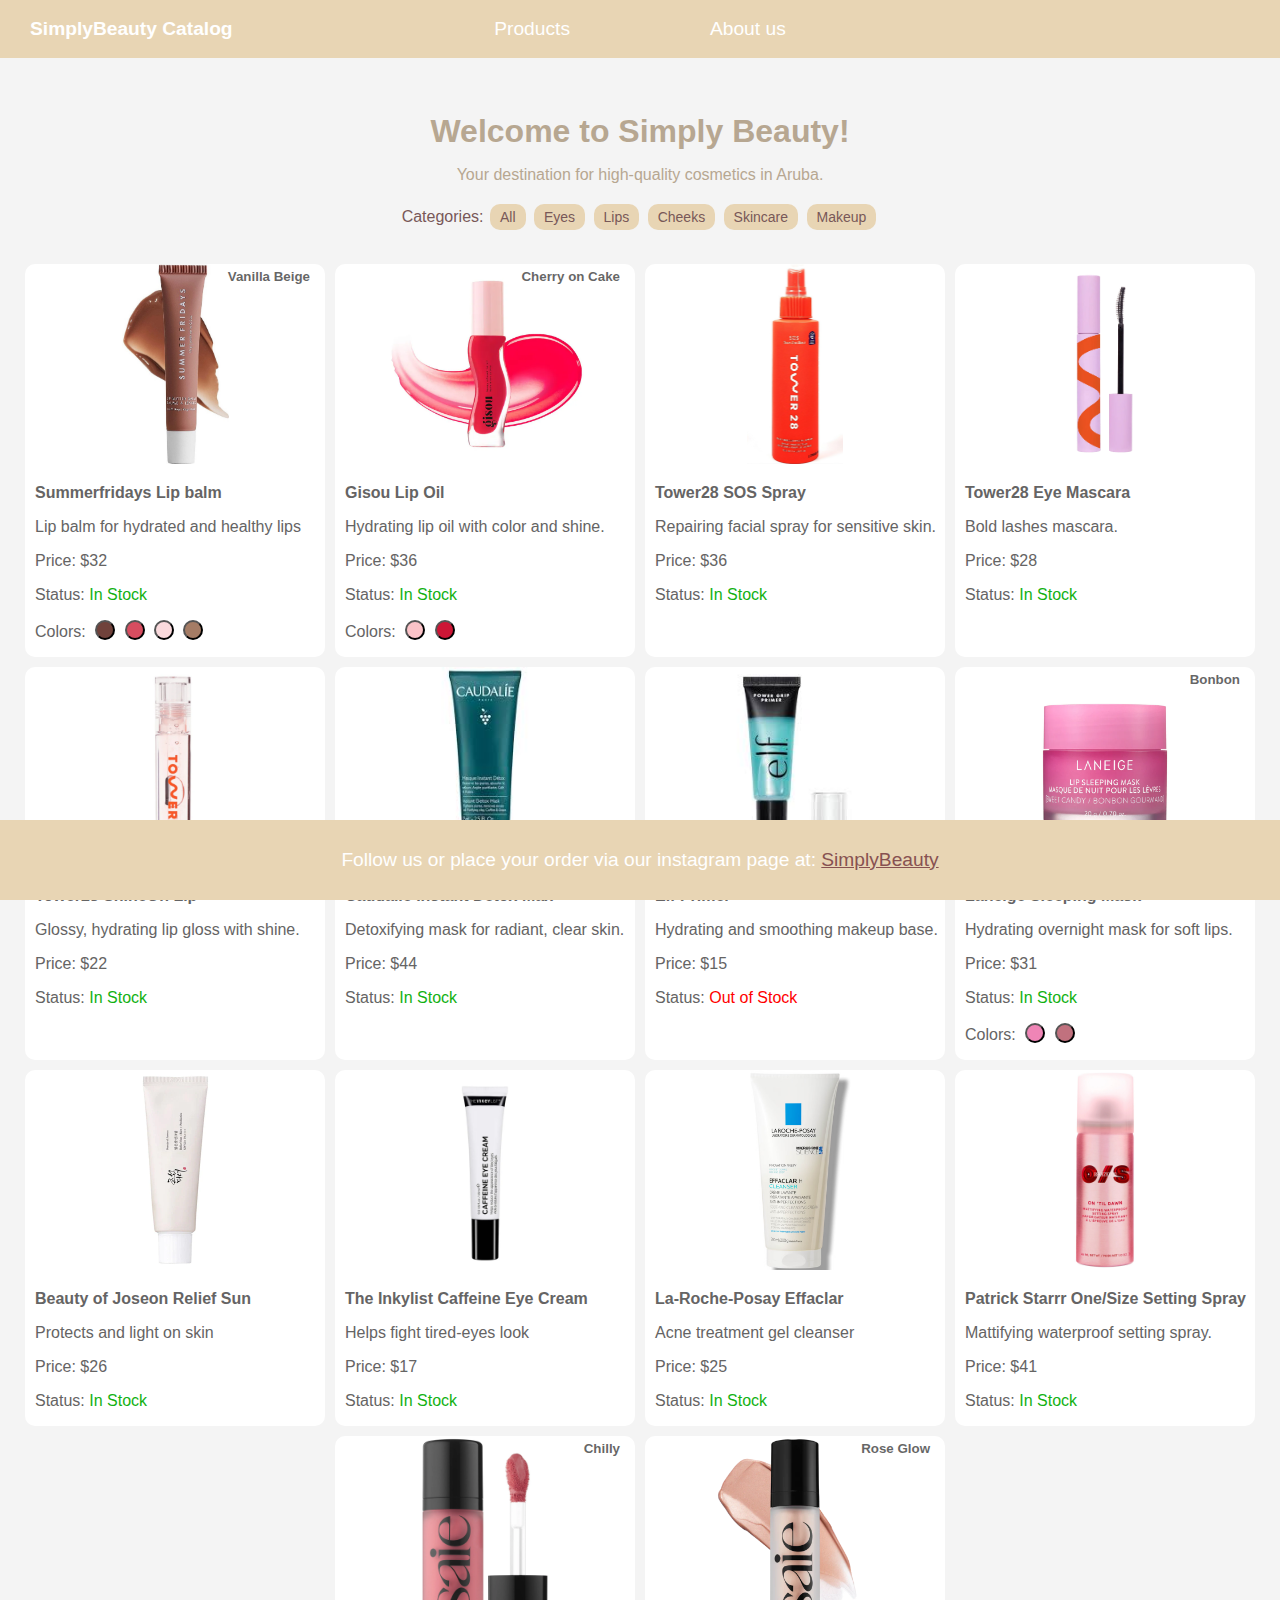
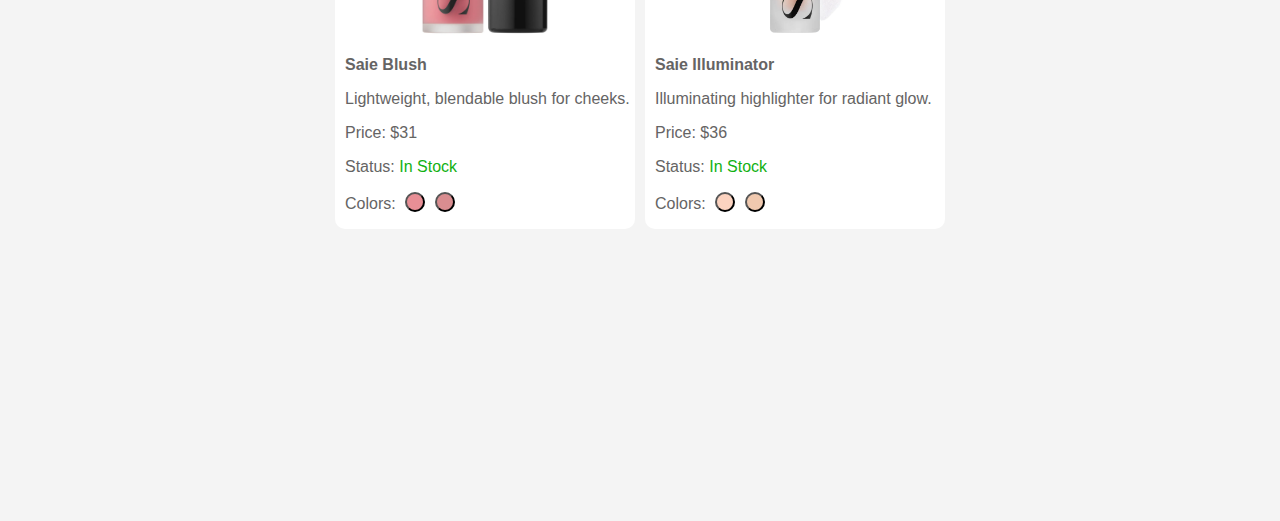
<file: index.html>
<!DOCTYPE html>
<html lang="en">
  <head>
    <meta charset="UTF-8" />
    <meta name="viewport" content="width=device-width, initial-scale=1.0" />
    <title>Simply Beauty</title>
    <link rel="stylesheet" href="products.css" />
    
  </head>
    <header>

      <script>
  async function checkForNewVersion() {
    try {
      const response = await fetch('/version.txt', { cache: 'no-store' });
      const latestVersion = await response.text();
      const currentVersion = localStorage.getItem('siteVersion');

      if (!currentVersion) {
        localStorage.setItem('siteVersion', latestVersion);
      } else if (currentVersion !== latestVersion) {
        localStorage.setItem('siteVersion', latestVersion);
        location.reload(true); // Force reload to get the new version
      }
    } catch (error) {
      console.error('Error checking for new version:', error);
    }
  }

  setInterval(checkForNewVersion, 30000); // Check every 30 seconds
</script>
      <nav>
        <ul class="nav-links">
          <div class="Logo"><a>SimplyBeauty Catalog</a></div>
          <li><a href="index.html">Products</a></li>
          <li><a href="aboutus.html">About us</a></li>

          <div class="hamburger-menu">
            <a class="menu-button">
              <img
                src="Photos/menu (1).png"
                alt="Menu"
                width="30"
                height="30"
              />
            </a>

            <div class="hamburgerMenuopened" width="100" height="100">
              <a a href="index.html">Products</a>
              <a href="aboutus.html"> About us</a>
            </div>
          </div>
        </ul>
      </nav>
    </header>
    </header>
    <main>
      <section>
        <div class="welcome-message">
          <h1>Welcome to Simply Beauty!</h1>
          <p>Your destination for high-quality cosmetics in Aruba.</p>
        </div>
        <div class="buttons">
          <p class="category">Categories:</p>
          <button class="buttonCategory" onclick="filterItems('all')">
            All
          </button>
          <button class="buttonCategory" onclick="filterItems('eyes')">
            Eyes
          </button>
          <button class="buttonCategory" onclick="filterItems('lips')">
            Lips
          </button>
          <button class="buttonCategory hidden" onclick="filterItems('cheeks')">
            Cheeks
          </button>
          <button class="buttonCategory" onclick="filterItems('skincare')">
            Skincare
          </button>
          <button class="buttonCategory" onclick="filterItems('makeup')">
            Makeup
          </button>
        </div>

        <div id="coming-soon" class="hidden">Coming Soon..</div>
        <!-- Message initially hidden -->

        <div class="container-products">
          <div class="product lips">
            <p class="Color-displayedCss Color-displayedJs">Vanilla Beige</p>

            <img
              id="product-image-1"
              class="old-image"
              src="Photos/summerfridays-vanillasugar.jpg"
              width="300"
              height="300"
              alt="Simply Beauty Logo"
            />

            <p class="product-name">Summerfridays Lip balm</p>
            <p>Lip balm for hydrated and healthy lips</p>
            <p>Price: $32</p>
            <p class="status">Status: <a>In Stock
            </a></p>
            
            <p>
              Colors:
              <button
                class="summerfridays-colors action-button"
                data-new-src="Photos/summerFridays-brownsugar.jpg"
                data-target="product-image-1"
                data-color="Brown Sugar"
              ></button>
              <button
                class="summerfridays-colors action-button"
                data-new-src="Photos/summerFridays-cherry.jpg"
                data-target="product-image-1"
                data-color="Cherry"
              ></button>
              <button
                class="summerfridays-colors action-button"
                data-new-src="Photos/summerfridays-pinksugar.jpg"
                data-target="product-image-1"
                data-color="Pink Sugar"
              ></button>
              <button
                class="summerfridays-colors action-button"
                data-new-src="Photos/summerfridays-vanillasugar.jpg"
                data-target="product-image-1"
                data-color="Vanilla Sugar"
              ></button>
            </p>
          </div>

          

          <div class="product lips">
            <p class="Color-displayedCss Color-displayedJs">Cherry on Cake</p>
            <img
              id="product-image-gisou"
              src="Photos/Gisou-lipoil-cherryonthecake.webp"
              width="300"
              height="300"
              alt="Simply Beauty Logo"
            />

            <p class="product-name">Gisou Lip Oil</p>
            <p>Hydrating lip oil with color and shine.</p>
            <p>Price: $36</p>
            <p class="status">Status: <a>In Stock</a></p>
            <p></p>
            <p>
              Colors:
              <button
                class="gisouLipoil-buttoncolors action-button"
                data-new-src="Photos/Gisou-lipoil-watermelon.webp"
                data-target="product-image-gisou"
                data-color="Watermelon"
              ></button>
              <button
                class="gisouLipoil-buttoncolors action-button"
                data-new-src="Photos/Gisou-lipoil-cherryonthecake.webp"
                data-target="product-image-gisou"
                data-color="Cherry on cake"
              ></button>
            </p>
          </div>

          <div class="product skincare">
            <img
              src="Photos/tower-28-beauty-sos-daily-rescue-facial-spray-unbox.jpg"
              width="300"
              height="400"
              alt="Simply Beauty Logo"
            />

            <p class="product-name">Tower28 SOS Spray</p>

            <p>Repairing facial spray for sensitive skin.</p>
            <p>Price: $36</p>
            <p class="status">Status: <a>In Stock</a></p>
          </div>

          <div class="product eyes">
            <img
              src="Photos/tower-28-mascara.webp"
              width="300"
              height="300"
              alt="Simply Beauty Logo"
            />

            <p class="product-name">Tower28 Eye Mascara</p>
            <p>Bold lashes mascara.</p>
            <p>Price: $28</p>
            <p class="status">Status: <a>In Stock</a></p>
          </div>

          <div class="product lips">
            <img
              src="Photos/tower-28-Lipgloss.webp"
              width="300"
              height="300"
              alt="Simply Beauty Logo"
            />

            <p class="product-name">Tower28 ShineOn Lip</p>
            <p>Glossy, hydrating lip gloss with shine.</p>
            <p>Price: $22</p>
            <p class="status">Status: <a>In Stock</a></p>
          </div>

          <div class="product skincare">
            <img
              src="Photos/caudalie-instantdetoxmask.jpg"
              width="300"
              height="300"
              alt="Simply Beauty Logo"
            />

            <p class="product-name">Caudalie Instant Detox Max</p>
            <p>Detoxifying mask for radiant, clear skin.</p>
            <p>Price: $44</p>
            <p class="status">Status: <a>In Stock</a></p>
          </div>

          <div class="product makeup">
            <img
              src="Photos/Elf-primer.jpg"
              width="300"
              height="300"
              alt="Simply Beauty Logo"
            />

            <p class="product-name">Elf Primer</p>
            <p>Hydrating and smoothing makeup base.</p>
            <p>Price: $15</p>
            <p class="status">Status: <a>In Stock</a></p>
          </div>

          <div class="product lips">
            <p class="Color-displayedCss Color-displayedJs">Bonbon</p>
            <img
              id="product-image-2"
              src="Photos/Laneige-Sleepingmask-bonbongourmain.webp"
              width="300"
              height="300"
              alt="Simply Beauty Logo"
            />

            <p class="product-name">Laneige Sleeping Mask</p>
            <p>Hydrating overnight mask for soft lips.</p>
            <p>Price: $31</p>
            <p class="status">Status: <a>In Stock</a></p>
            <p>
              Colors:
              <button
                class="laneigeSleepingmask-buttoncolors action-button"
                data-new-src="Photos/Laneige-Sleepingmask-bonbongourmain.webp"
                data-target="product-image-2"
                data-color="Bonbon"
              ></button>
              <button
                class="laneigeSleepingmask-buttoncolors action-button"
                data-new-src="Photos/Laneige-Sleepingmask-berry(1).jpg"
                data-target="product-image-2"
                data-color="Berry"
              ></button>
            </p>
          </div>
          <div class="product lips hidden1">
            <img
              src="Photos/olehenriksen-liptreatment.jpg"
              width="300"
              height="300"
              alt="Simply Beauty Logo"
            />

            <p class="product-name">Olehenriksen Lip treatment</p>
            <p>Hydrating and nourishing lip treatment.</p>
            <p>Price: $30</p>
            <p class="status">Status: <a>In Stock</a></p>
          </div>

          

          <div class="product skincare">
            <img
              src="Photos/beautyofjoseonreliefsun-sunblock.webp"
              width="300"
              height="300"
              alt="Simply Beauty Logo"
            />

            <p class="product-name">Beauty of Joseon Relief Sun</p>
            <p>Protects and light on skin</p>
            <p>Price: $26</p>
            <p class="status">Status: <a>In Stock</a></p>
          </div>

          <div class="product eyes">
            <img
              src="Photos/theinkeylist_caffeine_eyecream.png"
              width="300"
              height="300"
              alt="Simply Beauty Logo"
            />
            <div class="product-info">
              <p class="product-name">The Inkylist Caffeine Eye Cream</p>
              <p>Helps fight tired-eyes look</p>

              <p>Price: $17</p>

              <p class="status">Status: <a>In Stock</a></p>

            </div>
    
          </div>

          <div class="product skincare">
            <img
              src="Photos/La-roche-posay-effaclar.avif"
              width="300"
              height="300"
              alt="Simply Beauty Logo"
            />

            <p class="product-name">La-Roche-Posay Effaclar</p>
            <p>Acne treatment gel cleanser</p>
            <p>Price: $25</p>
            <p class="status">Status: <a>In Stock</a></p>
          </div>
 
          <div class="product makeup">
            <img
              src="Photos/Patrickstar-onesize-settingspray.webp"
              width="300"
              height="300"
              alt="Simply Beauty Logo"
            />

            <p class="product-name">Patrick Starrr One/Size Setting Spray</p>
            <p>Mattifying waterproof setting spray.</p>
            <p>Price: $41</p>
            <p class="status">Status: <a>In Stock</a></p>
          </div>

          <div class="product cheeks makeup">
            <p class="Color-displayedCss Color-displayedJs">Chilly</p>
            <img
              id="product-image-3"
              src="Photos/Saie-chilly-blush.png"
              width="300"
              height="300"
              alt="Simply Beauty Logo"
            />

            <p class="product-name">Saie Blush</p>
            <p>Lightweight, blendable blush for cheeks.</p>
            <p>Price: $31</p>
            <p class="status">Status: <a>In Stock</a></p>
            <p>
              Colors:
              <button
                class="saieBlush-buttoncolors action-button"
                data-new-src="Photos/Saie-chilly-blush.png"
                data-target="product-image-3"
                data-color="Chilly"
              ></button>
              <button
                class="saieBlush-buttoncolors action-button"
                data-new-src="Photos/Saie-dreamy-blush.png"
                data-target="product-image-3"
                data-color="Dreamy"
              ></button>
            </p>
          </div>


          <div class="product">
            <p class="Color-displayedCss Color-displayedJs">Rose Glow</p>
            <img
              id="product-image-SaieIlluminator"
              src="Photos/saie-illuminator-roseglow.jpg"
              width="300"
              height="300"
              alt="Simply Beauty Logo"
            />

            <p class="product-name">Saie Illuminator</p>
            <p>Illuminating highlighter for radiant glow.</p>
            <p>Price: $36</p>
            <p class="status">Status: <a class="status">In Stock</a></p>
            <p>
              Colors:
              <button
                class="saieIlluminator-buttoncolors action-button"
                data-new-src="Photos/saie-illuminator-roseglow.jpg"
                data-target="product-image-SaieIlluminator"
                data-color="Rose Glow"
              ></button>
              <button
                class="saieIlluminator-buttoncolors action-button"
                data-new-src="Photos/saie-illuminator-starglow.jpg"
                data-target="product-image-SaieIlluminator"
                data-color="Star Glow"
              ></button>
            </p>
          </div>
          <div class="product lips hidden1">
            <p class="Color-displayedCss Color-displayedJs">Espresso</p>
            <img
              id="product-image-peptideLiptint"
              src="Photos/Peptide-liptint-espresso.webp"
              width="300"
              height="300"
              alt="Simply Beauty Logo"
            />

            <p class="product-name">Peptide Lip Tint</p>
            <p>Hydrating, tinted lip treatment</p>
            <p>Price: $26</p>
            <p class="status">Status: <a >In Stock</a></p>
            <p>
              Colors:
              <button
                class="peptideBlush-buttoncolors action-button out-of-stock-button"
                data-new-src="Photos/Peptide-liptint-espresso.webp"
                data-target="product-image-peptideLiptint"
                data-color="Espresso"
              ></button>
              <button
                class="peptideBlush-buttoncolors action-button out-of-stock-button"
                data-new-src="Photos/Peptide-liptint-raspberry.webp"
                data-target="product-image-peptideLiptint"
                data-color="Raspberry"
              ></button>

              <button
              class="peptideBlush-buttoncolors action-button hidden"
              data-new-src="Photos/"
              data-target="product-image-peptideLiptint"
              data-color="We dont know"
            ></button>

            </p>
          </div>


          <div class="product cheeks makeup hidden1">
            <p class="Color-displayedCss Color-displayedJs">Teddy</p>
            <img
              id="product-image-pocketBlush"
              src="Photos/Rhodeskin-pocketblush-teddy.jpg"
              width="300"
              height="300"
              alt="Simply Beauty Logo"
            />

            <p class="product-name">Rhode Skin  Pocket Blush</p>
            <p>Compact, creamy blush for natural look.</p>
            <p>Price: $32</p>
            <p class="status">Status: <a>In Stock</a></p>
            <p>
              Colors:
              <button
                class="rhodePocketblush-buttoncolors action-button"
                data-new-src="Photos/Rhodeskin-pocketblush-sleepygirl.webp"
                data-target="product-image-pocketBlush"
                data-color="Sleepy Girl"
              ></button>
              <button
                class="  rhodePocketblush-buttoncolors action-button"
                data-new-src="Photos/Rhodeskin-pocketblush-teddy.jpg"
                data-target="product-image-pocketBlush"
                data-color="Teddy"
              ></button>
              <button
                class="rhodePocketblush-buttoncolors action-button"
                data-new-src="Photos/Rhodeskin-pocketblush-piggy.webp"
                data-target="product-image-pocketBlush"
                data-color="Piggy"
              ></button>
            </p>
          </div>

          
         
        </div>
        <footer>
          <p>
            Follow us or place your order via our instagram page at:
            <a href="https://www.instagram.com/simply_beauty_aua/"
              >SimplyBeauty</a
            >
          </p>
        </footer>
      </section>
    </main>

    <script src="product.js"></script>
  </body>
</html>
</file>
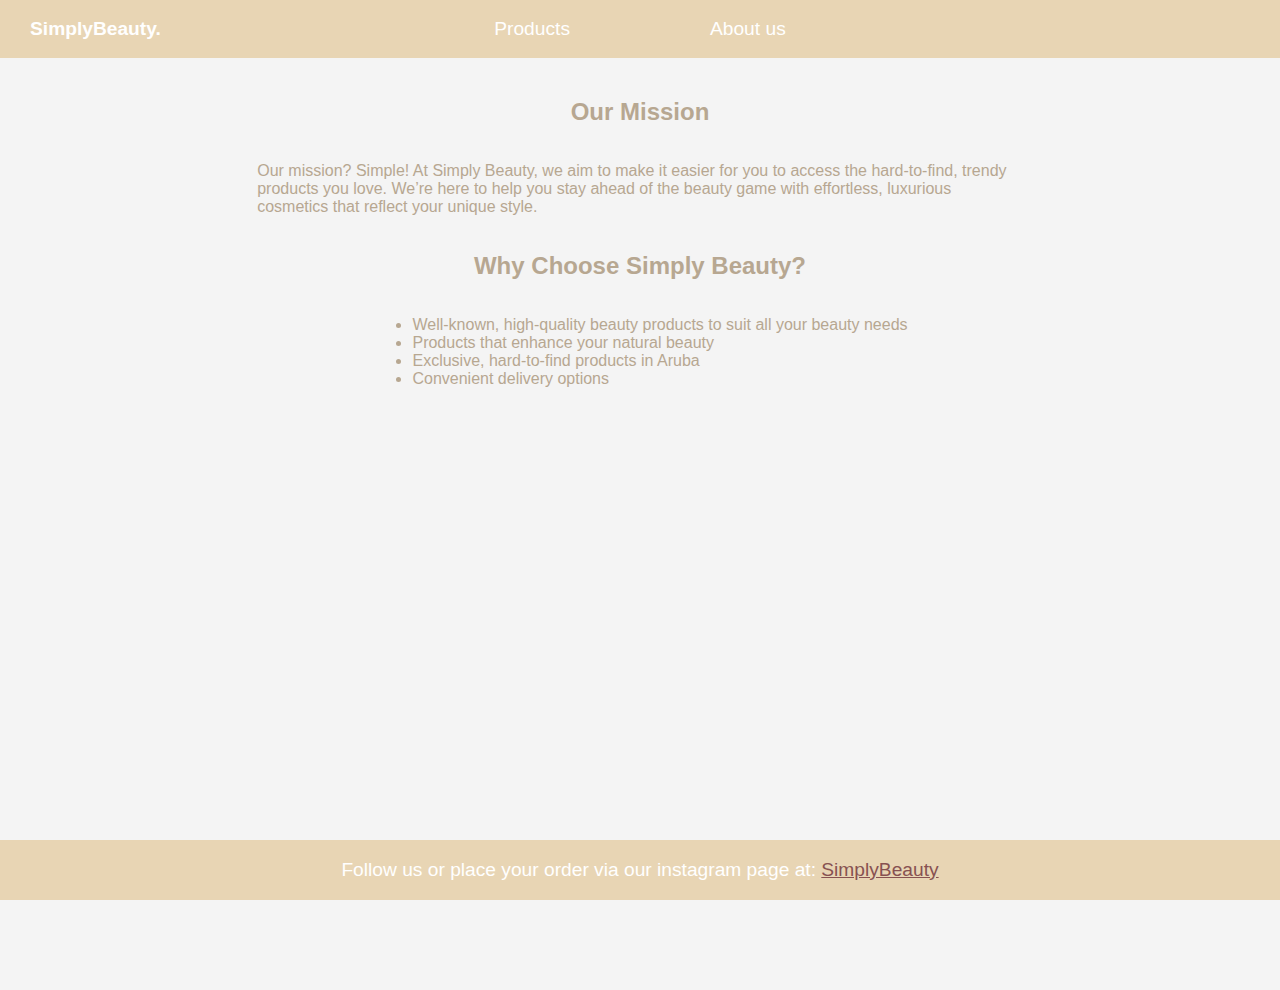
<file: aboutus.html>
<!DOCTYPE html>
<html lang="en">
  <head>
    <meta charset="UTF-8" />
    <meta name="viewport" content="width=device-width, initial-scale=1.0" />
    <title>Simply Beauty</title>
    <link rel="stylesheet" href="indexstyles.css" />
  </head>
  <body>
    <header>
      <nav>
        <ul class="nav-links">
          <div class="Logo"><a>SimplyBeauty.</a></div>
          <li><a href="index.html">Products</a></li>
          <li><a href="aboutus.html">About us</a></li>
          <div class="hamburger-menu">
            <a href="#" class="menu-button">
              <img
                src="Photos/menu (1).png"
                alt="Menu"
                width="30"
                height="30"
              />
            </a>

            <div class="hamburgerMenuopened" width="100" height="100">
              <a a href="Index.html">Products</a>
              <a href="aboutus.html"> About us</a>
            </div>
          </div>
        </ul>
      </nav>
    </header>
    <main>
      <section>
        <article>
          <h2>Our Mission</h2>
          <p>
            Our mission? Simple! At Simply Beauty, we aim to make it easier for
            you to access the hard-to-find, trendy products you love. We’re here
            to help you stay ahead of the beauty game with effortless, luxurious
            cosmetics that reflect your unique style.
          </p>
        </article>

        <article>
          <h2>Why Choose Simply Beauty?</h2>
          <ul>
            <li>
              Well-known, high-quality beauty products to suit all your beauty
              needs
            </li>
            <li>Products that enhance your natural beauty</li>
            <li>Exclusive, hard-to-find products in Aruba</li>
            <li>Convenient delivery options</li>
          </ul>
        </article>

        <footer>
          <p>
            Follow us or place your order via our instagram page at:
            <a href="https://www.instagram.com/simply_beauty_aua/"
              >SimplyBeauty</a
            >
          </p>
        </footer>
      </section>
    </main>
  </body>
</html>
</file>
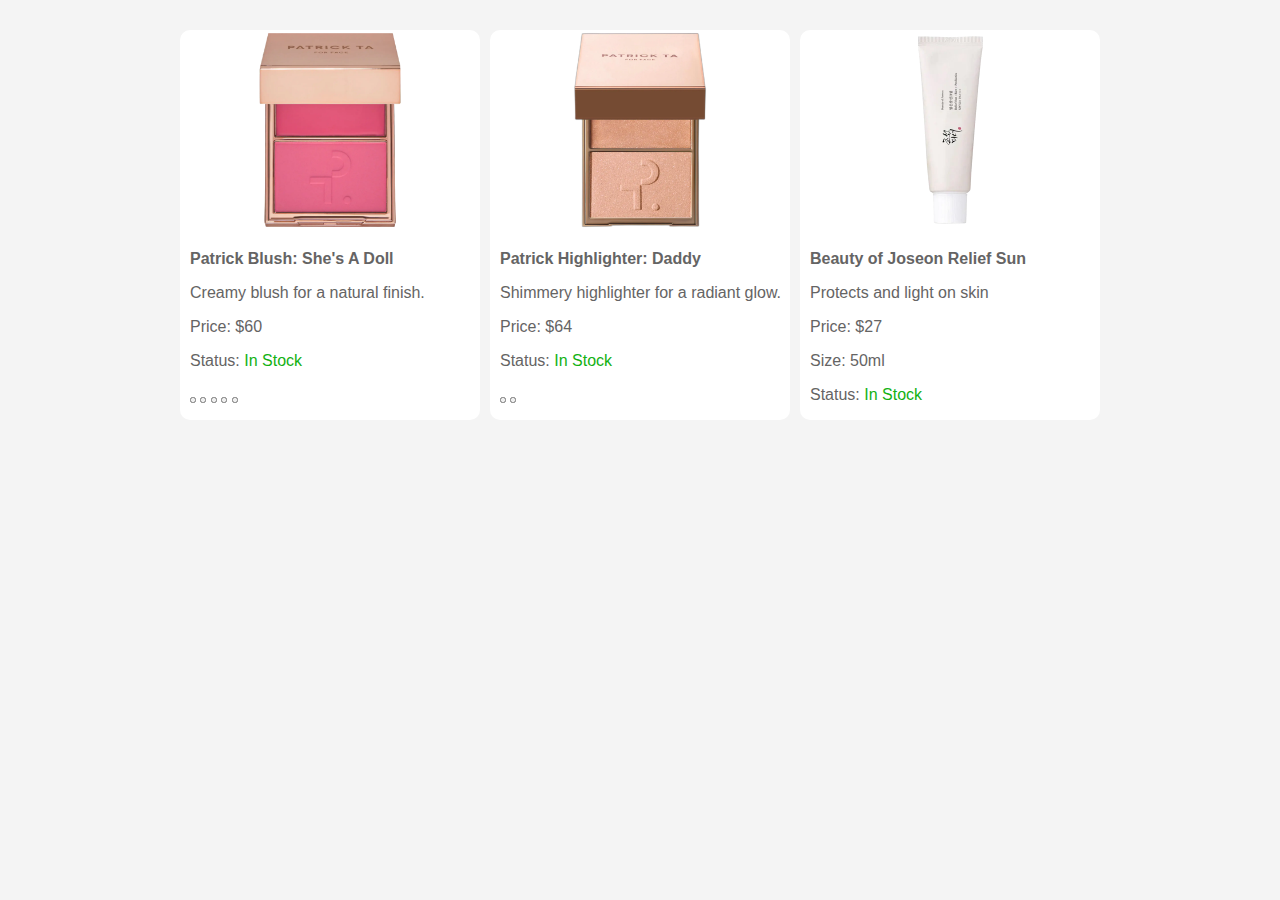
<file: Test.html>
<!DOCTYPE html>
<html lang="en">
  <head>
    <meta charset="UTF-8" />
    <meta name="viewport" content="width=device-width, initial-scale=1.0" />
    <title>Document</title>
  </head>
  <head>
    <meta charset="UTF-8" />
    <meta name="viewport" content="width=device-width, initial-scale=1.0" />
    <title>Document</title>
    <link rel="stylesheet" href="products.css" />
    <script src="product.js" defer></script>
  </head>
  <body>
    <div class="container-products">
      <div class="product makeup">
        <img
          id="product-image-1"
          src="No background Photos/PatrickTa_blush_she's_a_doll.webp"
          width="300"
          height="300"
          alt="Simply Beauty Logo"
        />

        <p class="product-name">
          Patrick Blush: <a class="Color-displayedJs">She's A Doll</a>
        </p>
        <p>Creamy blush for a natural finish.</p>
        <p>Price: $60</p>
        <p class="status">Status: <a>In Stock </a></p>
        <!-- The product image will change based on the button clicked -->
        <p>
          <button
            class="PatrickBlush-shades action-button"
            data-new-src="No background Photos\PatrickTa_blush_she's_the_moment.webp"
            data-target="product-image-1"
            data-color="She's The Moment"
          ></button>
          <button
            class="PatrickBlush-shades action-button"
            data-new-src="No background Photos\PatrickTa_blush_she's_a_doll.webp"
            data-target="product-image-1"
            data-color="She's A Doll"
          ></button>
          <button
            class="PatrickBlush-shades action-button"
            data-new-src="No background Photos\PatrickTa_blush_she_left_me_on_red.webp"
            data-target="product-image-1"
            data-color="She Left Me On Red"
          ></button>
          <button
            class="PatrickBlush-shades action-button"
            data-new-src="No background Photos\PatrickTa_blush_she's_that_girl.webp"
            data-target="product-image-1"
            data-color="She's That Girl"
          ></button>

          <button
            class="PatrickBlush-shades action-button"
            data-new-src="No background Photos\PatrickTa_blush_she's_vibrant.webp"
            data-target="product-image-1"
            data-color="She's Vibrant"
          ></button>
        </p>
      </div>

      <div class="product makeup">
        <img
          id="product-image-1"
          src="No background Photos\Patrick_highlighter_daddy_no_bg.webp"
          width="300"
          height="300"
          alt="Simply Beauty Logo"
        />

        <p class="product-name">
          Patrick Highlighter: <a class="Color-displayedJs">Daddy</a>
        </p>
        <p>Shimmery highlighter for a radiant glow.</p>
        <p>Price: $64</p>
        <p class="status">Status: <a>In Stock </a></p>
        <!-- The product image will change based on the button clicked -->
        <p>
          <button
            class="PatrickHighlightershades action-button"
            data-new-src="No background Photos\Patrick_highlighter_honey_no_bg.webp"
            data-target="product-image-1"
            data-color="Honey"
          ></button>
          <button
            class="PatrickHighlightershades action-button"
            data-new-src="No background Photos\Patrick_highlighter_daddy_no_bg.webp"
            data-target="product-image-1"
            data-color="Daddy"
          ></button>
        </p>
      </div>
      <div class="product skincare">
        <img
          src="No background Photos/Beautyofjoseon_sunblock.webp"
          width="300"
          height="300"
          alt="Simply Beauty Logo"
        />

        <p class="product-name">Beauty of Joseon Relief Sun</p>
        <p>Protects and light on skin</p>
        <p>Price: $27</p>
        <p>Size: 50ml</p>
        <p class="status">Status: <a>In Stock</a></p>
      </div>
    </div>
  </body>
</html>
</file>
<file: products.css>
/* styles.css */

/* General styles */
body {
  font-family: Arial, sans-serif;
  margin: 0;
  padding: 0;
  background-color: #f4f4f4;
  color: #b7a791;
}

/* Header styles */
header {
  background-color: #e8d5b4;
  color: #fff;
  padding: 2px 0;
  text-align: center;
}

.nav-links {
  display: flex;
  justify-content: center;
  align-content: center;
  list-style: none;
  padding: 0;
  position: relative;
}

.Logo {
  font-size: larger;
  font-weight: bold;
  position: absolute;
  left: 30px;
}

.hamburger-menu {
  display: none;
  position: absolute;
  top: -6px;
  right: 5px;
  cursor: pointer;
}
.menu-button img {
  position: absolute;
  top: -6px;
  right: 5px;
  cursor: pointer;
}
/* Initially hide the menu */
.hamburgerMenuopened {
  opacity: 0; /* Invisible by default */
  max-height: 0; /* Collapsed height */
  transform: translateY(-200px); /* Start off-screen */
  background-color: #e8d5b4;
  margin-top: 31px;
  overflow: hidden; /* Hide overflow content */
  transition: opacity 0.4s ease, max-height 0.4s ease, transform 0.4s ease;
}

/* When hovering over the hamburger menu */
.hamburger-menu:hover .hamburgerMenuopened {
  opacity: 0.4; /* Make visible */
  max-height: 300px; /* Set enough height to show content, adjust as needed */
  transform: translateY(0);
  margin-top: 31px; /* Slide into place */
  padding: 10px;
  background-color: #5f594f;
}

.hamburger-menu:hover .menu-button img {
  display: none;
  pointer-events: none;
}

.hamburger-menu:hover .welcome-message {
  display: none;
}

.welcome-message {
  text-align: center;
}

.hamburgerMenuopened a {
  display: block;
  padding: 10px;
  text-decoration: none;
  color: white;
}

.hamburgerMenuopened a:hover {
  color: #e8d5b4; /* Add hover effect to the links */
}

.nav-links li {
  margin: 0px 60px;
  color: white;
}

.nav-links li a {
  font-size: larger;
  color: white;
  list-style: none;
  text-decoration: none;
  padding: 10px;
  margin: 0;
  transition: color 0.4s ease, box-shadow 0.4s ease;
}

.nav-links li a:hover {
  color: #785858;
  text-shadow: 0 0 8px rgba(120, 88, 88, 0.5);
}

@media (max-width: 820px) {
  .nav-links li a {
    display: none;
  }

  .nav-links {
    margin: 25px 0px;
    flex-direction: column;
  }

  .nav-links li {
    margin: 0px 0px;
    color: white;
  }

  .hamburger-menu {
    display: block;
    cursor: pointer;
  }
  .nav-links li a {
    font-size: larger;
    color: white;
    list-style: none;
    text-decoration: none;
    padding: 10px;
    margin: 0;
    transition: color 0.4s ease, text-decoration 0.4s ease;
  }

  .nav-links li a:hover {
    color: #785858;
    text-decoration: underline;
  }
}
/* Main content styles */
main {
  padding: 2px;
  padding-top: 0px;
  min-height: 80vh;
  padding-bottom: 15%;
}

/* Footer styles */
footer {
  background-color: #e8d5b4;
  color: #fff;
  text-align: center;
  padding: 10px 0;
  position: fixed;
  width: 100%;
  bottom: 0;
  font-size: larger;
  z-index: 2;
}

footer a {
  color: rgb(135, 81, 81);
}

footer a:hover {
  color: rgb(192, 95, 95);
}

section {
  margin: 20px 0;
  display: flex;
  flex-direction: column;
  justify-content: center;
  align-items: center;
}

section h1 {
  margin: 15px 0px 5px 0px;
  padding-top: 20px;
}

.container-products {
  display: flex;
  justify-content: center;
  gap: 10px;
  flex-wrap: wrap;
  margin-bottom: 80px;
  margin-top: 30px;
  overflow-x: hidden;
  width: 100%;
  max-width: 100%;
}

.container-products div {
  background-color: #ffffff;
  color: rgb(101, 100, 100);
  border-radius: 10px;
}

.container-products div img {
  width: 300px;
  height: 200px;
  object-fit: contain;
  border-radius: 10px 10px 0px 0px;
  transition: 0.3s ease-in-out opacity;
}

.container-products div img:hover {
  opacity: 0.6;
}

.product-name {
  font-weight: bold;
}

.status a {
  color: rgb(19, 177, 19);
  margin-left: 0px;
}

.status-outofstock a{
  color: red
  margin-left: 0px;
}


.container-products div p {
  padding-left: 10px;
}

/*summmer fridays catalog*/
.summerfridays-colors {
  margin-left: 5px;
  border-radius: 50%;
  height: 20px;
  width: 20px;
}

.summerfridays-colors:first-child {
  background-color: #70423b; /* Color: Brown sugar */
  cursor: pointer;
}

.summerfridays-colors:nth-child(2) {
  background-color: #d74d60; /* Color: Cherry */
  cursor: pointer;
}

.summerfridays-colors:nth-child(3) {
  background-color: #fadadd; /* Color: Pink Sugar*/
  cursor: pointer;
}

.summerfridays-colors:nth-child(4) {
  background-color: #a57c65; /* Color: Vanilla Beige */
  cursor: pointer;
}

.summerfridays-colors:hover {
  opacity: 0.8;
}

/* Gisou's color*/
.gisouLipoil-buttoncolors {
  margin-left: 5px;
  border-radius: 50%;
  height: 20px;
  width: 20px;
}
.gisouLipoil-buttoncolors:first-child {
  cursor: pointer;
  background-color: #fbc3c8;
}

.gisouLipoil-buttoncolors:nth-child(2) {
  cursor: pointer;
  background-color: #cd1636;
}

.gisouLipoil-buttoncolors:hover {
  opacity: 0.8;
}

/*laneige sleeping mask catalog*/
.laneigeSleepingmask-buttoncolors {
  margin-left: 5px;
  border-radius: 50%;
  height: 20px;
  width: 20px;
}
.laneigeSleepingmask-buttoncolors:first-child {
  cursor: pointer;
  background-color: #ef85b6;
}

.laneigeSleepingmask-buttoncolors:nth-child(2) {
  cursor: pointer;
  background-color: #c1717e;
}

.laneigeSleepingmask-buttoncolors:hover {
  opacity: 0.8;
}

/*Saie blush catalog*/

.saieBlush-buttoncolors {
  margin-left: 5px;
  border-radius: 50%;
  height: 20px;
  width: 20px;
}

.saieBlush-buttoncolors:first-child {
  background-color: #e88f96; /* Color: Chilly Mauve Pink */
  cursor: pointer;
}

.saieBlush-buttoncolors:nth-child(2) {
  background: #d98d90; /* Color: Pink Bright Berry */
  cursor: pointer;
}

.saieBlush-buttoncolors:hover {
  opacity: 0.8;
}

/* Saie illuminator catalog*/

.saieIlluminator-buttoncolors {
  margin-left: 5px;
  border-radius: 50%;
  height: 20px;
  width: 20px;
}

.saieIlluminator-buttoncolors:first-child {
  background-color: #fcd3c0; /* Color: Rose Glow */
  cursor: pointer;
}

.saieIlluminator-buttoncolors:nth-child(2) {
  background: #f0c9af; /* Color: Star glow */
  cursor: pointer;
}

.saieIlluminator-buttoncolors:hover {
  opacity: 0.8;
}

/* Rhode Pocket Blush catalog */
.rhodePocketblush-buttoncolors {
  margin-left: 5px;
  border-radius: 50%;
  height: 20px;
  width: 20px;
}

.rhodePocketblush-buttoncolors:first-child {
  background-color: #9e3d3b; /* Color: Sleepy Girl */
  cursor: pointer;
}

.rhodePocketblush-buttoncolors:nth-child(2) {
  background: #8a4627; /* Brown that is a little bit lighter */
  cursor: pointer;
}

.rhodePocketblush-buttoncolors:nth-child(3) {
  background: pink; /* Color: Piggy */
  cursor: pointer;
}

.rhodePocketblush-buttoncolors:hover {
  opacity: 0.9;
}

/* Peptide catalog */
.peptideBlush-buttoncolors {
  margin-left: 5px;
  border-radius: 50%;
  height: 20px;
  width: 20px;
}

.peptideBlush-buttoncolors:first-child {
  background-color: #6e3b3a; /* Color: Sleepy Girl */
  cursor: pointer;
}

.peptideBlush-buttoncolors:nth-child(2) {
  background: #ab1b52; /* Color: Raspberry */
  cursor: pointer;
}

.peptideBlush-buttoncolors:nth-child(3) {
  background: rgb(255, 255, 255); /* Color: unknown*/
  cursor: pointer;
}

.peptideBlush-buttoncolors:hover {
  opacity: 0.8;
}

/* to prevent button from collapsing*/
button {
  display: inline-block;
  padding: 1px;
}

.product {
  position: relative;
}
/* Color displayed */
.Color-displayedCss {
  /* positioning */
  position: absolute;
  right: 15px;
  top: 4px;

  margin-top: 1px;
  color: black;
  opacity: 0.6;
  z-index: 1;

  font-size: smaller;
  font-weight: bold;
  z-index: 1;
}

.hidden {
  display: none;
}

.hidden1 {
  display: none;
}

.category {
  display: inline;
  color: #785858;
  padding-right: 0px;
}

.buttonCategory {
  background-color: #e8d5b4;
  color: #785858;
  border: none;
  padding: 5px 10px;
  text-align: center;
  text-decoration: none;
  display: inline-block;
  font-size: 14px;
  margin: 4px 2px;
  cursor: pointer;
  border-radius: 10px;
  overflow: wrap;
  transition: color 0.4s ease, box-shadow 0.4s ease;
}

.buttonCategory:hover {
  text-shadow: 0 0 24px rgba(120, 88, 88, 1);
  color: white;
}

@media (max-width: 550px) {
  .category {
    display: block;
    color: #785858;
    text-align: center;
    margin-bottom: 3px;
  }
}

#coming-soon {
  font-size: 20px;
  font-weight: bold;
  color: #785858;
  text-align: center;
  margin-top: 30px;
}
</file>
<file: indexstyles.css>
/* styles.css */
html {
  overflow-y: scroll;
}
/* General styles */
body {
  font-family: Arial, sans-serif;
  margin: 0;
  padding: 0;
  background-color: #f4f4f4;
  color: #b7a791;
}

/* Header styles */
header {
  background-color: #e8d5b4;
  color: #fff;
  padding: 2px 0;
  text-align: center;
}

.nav-links {
  display: flex;
  justify-content: center;
  list-style: none;
  padding: 0;
  position: relative;
}

.Logo {
  font-size: larger;
  font-weight: bold;
  position: absolute;
  left: 30px;
}
.hamburger-menu {
  display: none;
  position: absolute;
  top: -6px;
  right: 5px;
  cursor: pointer;
}
.menu-button img {
  position: absolute;
  top: -6px;
  right: 5px;
  cursor: pointer;
}
/* Initially hide the menu */
.hamburgerMenuopened {
  opacity: 0; /* Invisible by default */
  max-height: 0; /* Collapsed height */
  transform: translateY(-200px); /* Start off-screen */
  background-color: #e8d5b4;
  overflow: hidden; /* Hide overflow content */
  margin-top: 31px;
  transition: opacity 0.4s ease, max-height 0.4s ease, transform 0.4s ease;
}

/* When hovering over the hamburger menu */
.hamburger-menu:hover .hamburgerMenuopened {
  opacity: 0.4; /* Make visible */
  max-height: 300px; /* Set enough height to show content, adjust as needed */
  transform: translateY(0);
  margin-top: 31px; /* Slide into place */
  padding: 10px;
  background-color: #5f594f;
}

.hamburger-menu:hover .menu-button img {
  display: none;
  pointer-events: none;
}

.hamburger-menu:hover .welcome-message {
  display: none;
}

.welcome-message {
  text-align: center;
}

.hamburgerMenuopened a {
  display: block;
  padding: 10px;
  text-decoration: none;
  color: white;
}
.hamburgerMenuopened a:hover {
  color: #e8d5b4; /* Add hover effect to the links */
}

.nav-links li {
  margin: 0px 60px;
  color: white;
}

.nav-links li a {
  font-size: larger;
  color: white;
  list-style: none;
  text-decoration: none;
  padding: 10px;
  margin: 0;
  transition: color 0.4s ease, box-shadow 0.4s ease;
}

.nav-links li a:hover {
  color: #785858;
  text-shadow: 0 0 8px rgba(120, 88, 88, 0.5);
}
@media (max-width: 700px) {
  .nav-links li a {
    display: none;
  }

  .nav-links {
    margin: 25px 0px;
    flex-direction: column;
  }

  .nav-links li {
    margin: 0px 0px;
    color: white;
  }

  .hamburger-menu {
    display: block;
    cursor: pointer;
  }
  .nav-links li a {
    font-size: larger;
    color: white;
    list-style: none;
    text-decoration: none;
    padding: 10px;
    margin: 0;
    transition: color 0.4s ease, text-decoration 0.4s ease;
  }

  .nav-links li a:hover {
    color: #785858;
    text-decoration: underline;
  }
}

/* Main content styles */
main {
  padding: 2px;
  padding-top: 0px;
  min-height: 80vh;
  padding-bottom: 15%;
}

/* Footer styles */
footer {
  background-color: #e8d5b4;
  color: #fff;
  text-align: center;
  padding: -10% 0;
  position: fixed;
  width: 100%;
  bottom: 0;
  font-size: larger;
}

footer a {
  color: rgb(135, 81, 81);
}

section {
  margin: 20px 0;
  display: flex;
  flex-direction: column;
  justify-content: center;
  align-items: center;
}

article {
  display: flex;
  flex-direction: column;
  justify-content: center;
  align-items: center;
}

article p {
  max-width: 60%;
}
</file>
